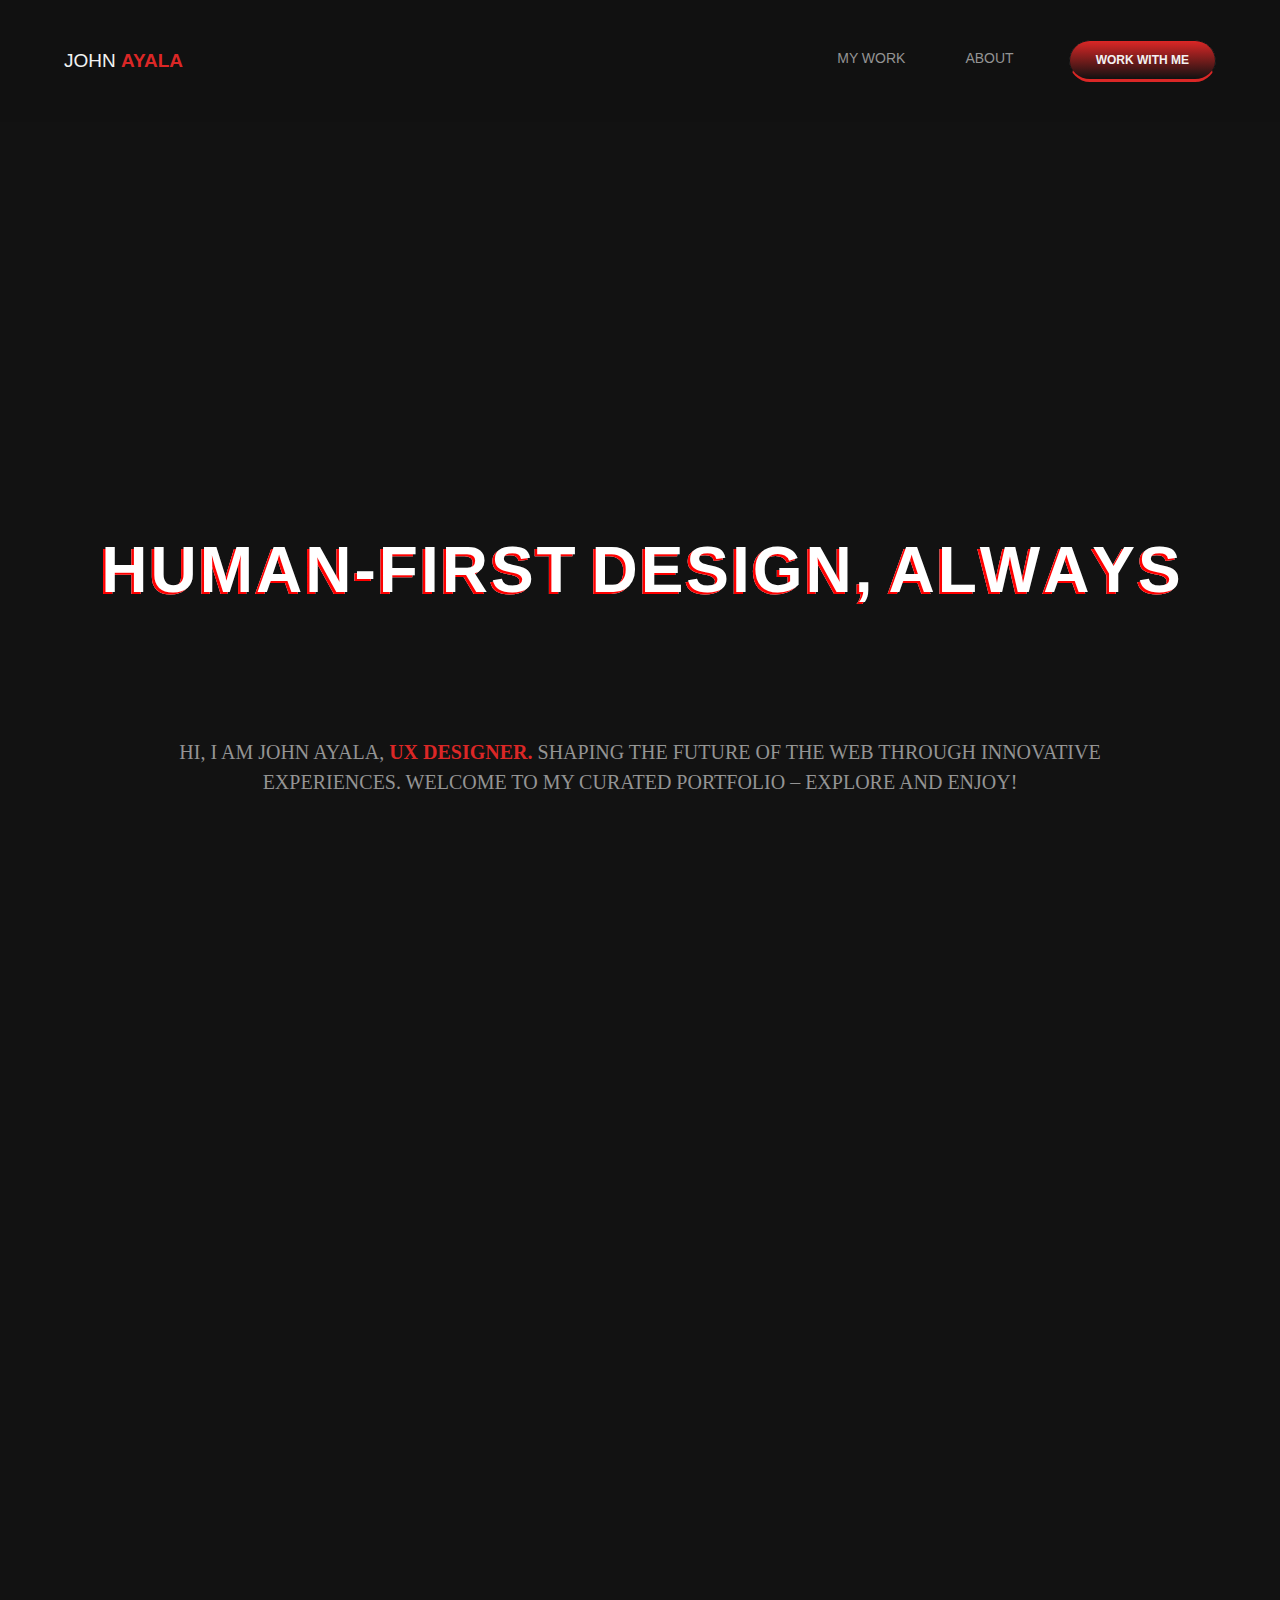
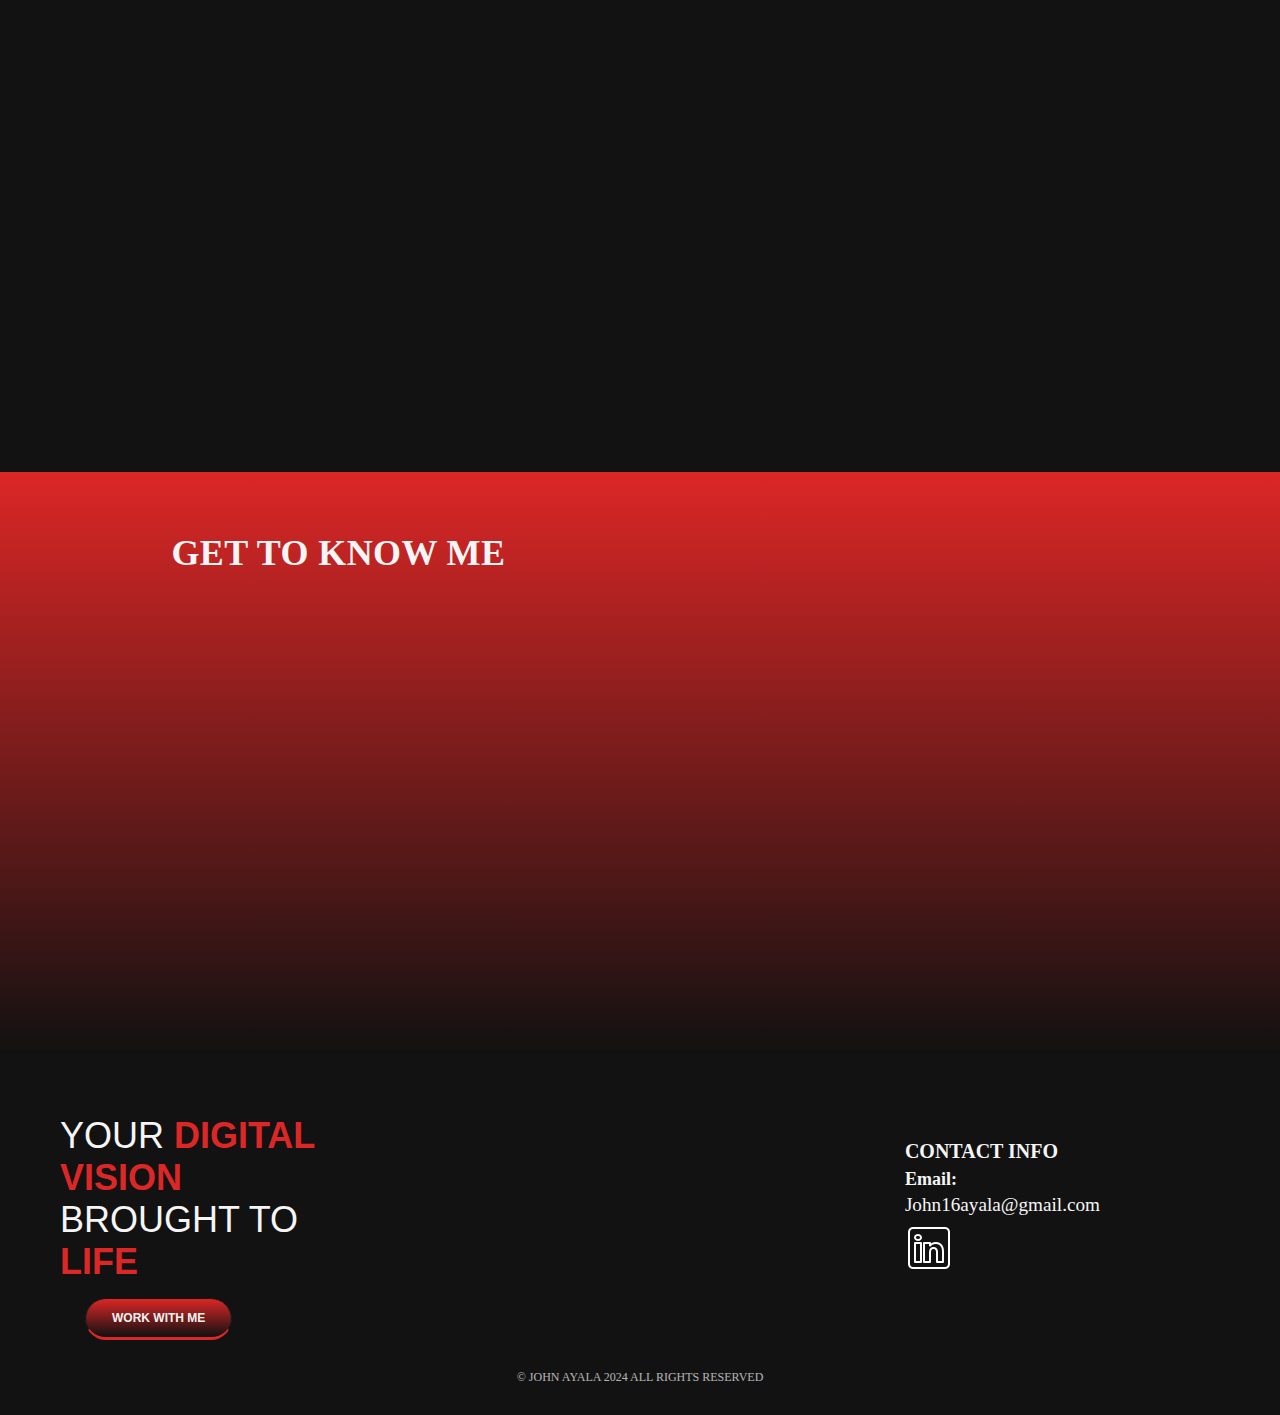
<file: index.html>
<!DOCTYPE html>
<html lang="en">
<head>
    <meta charset="UTF-8">
    <meta name="viewport" content="width=device-width, initial-scale=1.0">
    <link rel="stylesheet" href="styles.css">
    <link href="https://cdn.jsdelivr.net/npm/aos@2.3.4/dist/aos.css" rel="stylesheet">
    <title>John Ayala portfolio</title>
</head>
<body class="home-page">
    <header id="navbar">
        <li class="nav_link"><a href="#home" class="logo">JOHN <span class="red">AYALA</span></a></li>
        <img src="icons8-hamburger-menu-50.png" alt="Menu" class="hamburger-menu" id="hamburger-menu">
        <nav class="navbar">
            <ul class="nav_links" id="nav-links">
                <li><a href="#mywork">MY WORK</a></li>
                <li><a href="#about">ABOUT</a></li>
                <a href="#" class="cta"><button class="red_btn">WORK WITH ME</button></a>
            </ul>
        </nav>
    </header>
    <section class="homepage" id="home">
        <h1 data-title="HUMAN-FIRST DESIGN, ALWAYS" class="home-heading">HUMAN-FIRST DESIGN, ALWAYS</h1>
        <div class="ht">
            <p class="hero-text">HI, I AM JOHN AYALA, <span class="red">UX DESIGNER.</span> Shaping the future of the web through innovative
                experiences. Welcome to my curated portfolio – explore and enjoy!</p>
        </div>
    </section>
    <section class="mywork" id="mywork" data-aos="fade-up">
        <h2 class="s2-heading">MY WORK</h2>
        <div class="image-grid" data-aos="fade-up">
            <div class="tile">
                <a onclick="redirectToDetails('real-eats.html')"><img src="Portfolio Tile.png" alt="reel eats banner" class="tiles"></a>
            </div>
            <div class="tile tile-2">
                <a onclick="redirectToDetails('bookmooch.html')"><img src="Portfolio Tile (1).png" alt="bookmooch banner" class="tiles"></a>
            </div>
        </div>
    </section>
    <section class="about" id="about">
        <img src="Untitled design (11).png" alt="my photo" class="photo" data-aos="fade-up">
        <div class="about-me">
            <h2 class="about-heading">GET TO KNOW ME</h2>
            <p class="about-para" data-aos="fade-up">I am a UX designer from Texas and am passionate about creating intuitive and engaging user experiences. My journey into UX design began with an immersive educational experience that sparked my enthusiasm for blending creativity with functionality.</p>
            <p class="about-para" data-aos="fade-up">I aim to design seamless, enjoyable experiences by understanding users' needs and behaviors. I value simplicity and aesthetics, focusing on making designs visually appealing, functional, and accessible through wireframes, prototypes, and user testing.</p>
            <p class="about-para" data-aos="fade-up">Outside of design, I explore tech trends, experiment with new tools, and enjoy Texas culture. I'm excited to bring my unique perspective and skills to new challenges in UX design.</p>
            <button class="resume downloadBtn" data-aos="fade-up" id="downloadBtn">DOWNLOAD MY RESUME</button>
            <a id="downloadLink" href="Resume (1).png" download="Resume (1).png" style="display: none;"></a>
        </div>
    </section>
    <div id="contactFormPopup" class="popup">
        <div class="popup-content">
            <span class="close-btn">&times;</span>
            <h2>Contact Me</h2>
                <div class="form-text">
                    <h2>Let's Work Together!</h2>
                    <p>If you have any questions or comments, please contact me via email or phone, or send me a message using the contact form.</p>
                    <h5>Emial:</h5>
                    <p>John16ayala@gmail.com</p>
                    <h5>Phone Number:</h5>
                    <p>(915)801-4463</p>
                    <div class="icon-wrapper">
                        <a href="https://www.linkedin.com/in/johnayaladesign/" target="_blank"><img src="icons8-linkedin-50.png" alt="linkedin icon"></a>
                        <a href="mailto:john16ayala@gmail.com" target="_blank">
                            <img src="icons8-email-50.png" alt="Email Icon">
                        </a>                    
                    </div>
                </div>
                <div class="form-elements">
                    <form action="https://formspree.io/f/xkgwvnyr" method="POST">
                        <label for="name">Name:</label>
                        <input type="text" id="name" name="name" required>
                        
                        <label for="number">Phone Number:</label>
                        <input type="number" id="number" name="phone number" required>
                        
                        <label for="email">Email:</label>
                        <input type="email" id="email" name="email" required>
                        
                        <label for="message">Your Message:</label>
                        <textarea id="message" name="message" rows="5" required></textarea>
                        
                        <button type="submit" class="red_btn2">SUBMIT</button>
                    </form>
                </div>
        </div>
    </div>
    <footer>
        <div class="footer-1">
            <p class="footer-text">YOUR <span class="red">DIGITAL VISION</span> BROUGHT TO <span class="red">LIFE</span></p>
            <a href="#" class="cta"><button class="red_btn">WORK WITH ME</button></a>
        </div>
        <div class="footer-2">
            <h4 class="contact-info">CONTACT INFO</h4>
            <h5 class="email">Email:</h5>
            <p class="email-address">John16ayala@gmail.com</p>
            <a href="https://www.linkedin.com/in/johnayaladesign/" target="_blank"><li class="linkedin"></li><img src="icons8-linkedin-50.png" alt="linkdedin logo"></li></a>
        </div>
        <p class="copyright">©  JOHN AYALA 2024 ALL RIGHTS RESERVED</p>
    </footer>   

    <script src="https://cdn.jsdelivr.net/npm/aos@2.3.4/dist/aos.js"></script>
    <script>
        AOS.init({
          duration: 1200, 
        });
    </script>
      
</body>

<script src="script.js"></script>

</html>
</file>
<file: styles.css>
* {
    box-sizing: border-box;
    margin: 0;
    padding: 0;
}

/* index.html styles */

.home-page {
    background-color: #121212;
    z-index: 0;
    color: whitesmoke;
}

.navbar li, a, button {
    font-family: 'Franklin Gothic Medium', 'Arial Narrow', Arial, sans-serif;
    font-weight: 500;
    font-size: 14px;
    color: #949494;
    text-decoration: none;
}

header {
    display: flex;
    justify-content: space-between;
    align-items: center;
    padding: 40px 5%;
    position: sticky;
    background-color: #111111;
    z-index: 15;
}

.logo {
    cursor: pointer;
    font-size: 19px;
    color: #f2f2f2;
    list-style: none;
    flex-grow: 1;
}

.red {
    color: #db2726;
}

.nav_links {
    list-style: none;
    background-color: #111111;
}

.nav_link {
    list-style: none;
    background-color: #111111;
}

.nav_links li {
    display: inline-block;
    padding: 0px 30px;
    background-color: #111111;
    margin-top: 10px;
}

.nav_links li a {
    transition: all 0.3s ease 0s;
}

.nav_links li a:hover {
    color: #db2726;
}

.red_btn {
    padding: 12px 26px;
    font-family: sans-serif;
    font-weight: 600;
    background-image: linear-gradient(#db2726, #111111);
    color: #f2f2f2;
    border-radius: 100px;
    border:1px solid #111111;
    border-bottom: 3px solid #db2726;
    cursor: pointer;
    transition: all 0.3s ease 0s;
    font-size: 12px;
    margin-left: 25px;
}

.red_btn:hover {
    opacity: 0.8;
}

.sticky {
    position: fixed;
    top: 0;
    width: 100%;
}

.sticky + .content {
    padding-top: 60px;
}

.hamburger-menu {
    display: none;
    width: 35px;
    height: 35px;
    cursor: pointer;
}

section {
    width: 100%;
    height: 100vh;
}

.homepage {
    padding: 120px;
}

.home-heading {
    display: inline-block;
    top: 50%;
    left: 50%;
    transform: translate(-50%, -50%);
    margin-bottom: 60px;
    color: transparent;
    font-family: sans-serif;
    font-size: 4rem; 
    position: relative;
    white-space: nowrap; 
    letter-spacing: 3px;
}

.home-heading span {
    position: relative;
    display: inline-block;
    color: #ffffff;
    z-index: 0.5;
    transition: transform 0.5s ease;
}

.home-heading span::before {
    content: attr(data-title);
    color: #ffffff;
    position: absolute;
    top: -2.5px;
    left: 2.5px;
    z-index: 1;
}

.home-heading span::after {
    content: attr(data-title);
    color: red;
    position: absolute;
    top: 0;
    left: 0;
    z-index: 0;
}

.home-heading span:hover::before {
    transform: translateY(-8px);
}

.home-heading span.space {
    width: 0.2em; 
}

.home-heading span.space::before,
.home-heading span.space::after {
    content: " ";
}

.hero-text {
    text-transform: uppercase;
    color: #949494;
    text-align: center;
    position: absolute;
    bottom: 25%;
    margin: auto;
    width: 80%;
    font-size: 20px;
    line-height: 30px;
}

.ht {
    display: flex;
    justify-content: center;
    align-items: center;
}

#home, #mywork {
    position: relative;
    transition: z-index 0.5s ease, opacity 0.5s ease;
}

#mywork {
    z-index: 1; 
    opacity: 0; 
}

#mywork.visible {
    z-index: 2; 
    opacity: 1;  
    transition: z-index 0.5s ease-in-out, opacity 1s ease-in-out;
}

.mywork {
    margin: 120px auto 30px auto;
    z-index: 1;
    padding: 120px auto 0 auto;
}

.s2-heading {
    margin-left: 160px;
    font-size: 28px;
}

.tiles {
    cursor: pointer;
}

.tile:hover {
    opacity: 0.8;
}

.image-grid {
    display: grid;
    grid-template-columns: repeat(auto-fit, minmax(150px, 1fr));
    gap: 20px;
    text-align: center;
    padding: 30px 160px;
}

.image-grid img {
    width: 100%;
    height: 100%;
    object-fit: cover;
    border-radius: 25px;
}

#about {
    background-image: linear-gradient(#db2726, #111111);
    padding: 60px;
    height: auto;
}

.about-me {
    width: 48%;
    text-align: center;
}

.about-heading {
    font-size: 36px;
    margin-bottom: 24px;
    text-align: center;
    letter-spacing: 0.4px;
}

.about-para {
    text-align: center;
    font-size: 18px;
    margin-bottom: 26px;
    line-height: 24px;
    letter-spacing: 0.3px;
    opacity: 0.9;
}

.resume {
    padding: 15px 34px;
    font-family: sans-serif;
    font-weight: 600;
    background-image: linear-gradient(#e0e0e0, #e0e0e0, #111111);
    color: #111111;
    border-radius: 100px;
    border:1px solid #111111;
    border-bottom: 3px solid #e0e0e0;
    /* border-image: linear-gradient(transparent, #ff5055); */
    cursor: pointer;
    transition: all 0.3s ease 0s;
    margin-top: 5px;
}

.resume:hover {
    opacity: 0.8;
}

.photo {
    max-width: 45%;
    float: right;
    margin-top: -45px;
}

footer {
    padding: 60px;
}

.footer-2 {
    float: right;
    margin-top: -200px;
    font-size: larger;
    margin-right: 120px;
}

.contact-info {
    font-size: 20px;
    margin-bottom: 6px;
}

.email-address {
    margin-bottom: 8px;
}

.email {
    font-size: 18px;
    margin-bottom: 4px;
}

footer li {
    list-style-type: none;
}

.footer-text {
    font-size: 36px;
    font-family: sans-serif;
    width: 300px;
    margin-bottom: 15px;
}

.footer-cta {
    margin-left: -30px;
}

.copyright {
    font-size: 12px;
    text-align: center;
    margin-bottom: -30px;
    opacity: 0.7;
    margin-top: 30px;
}

.red_btn2 {
    padding: 12px 26px;
    font-family: sans-serif;
    font-weight: 600;
    background-image: linear-gradient(#db2726, #111111);
    color: #f2f2f2;
    border-radius: 100px;
    border: 1px solid #111111;
    border-bottom: 3px solid #db2726;
    cursor: pointer;
    transition: all 0.3s ease;
    font-size: 14px;
    margin-top: 15px;
}

.red_btn2:hover {
    opacity: 0.8;
}

.popup {
    position: fixed;
    top: 50%;
    left: 50%;
    transform: translate(-50%, -50%);
    display: none;
    z-index: 999;
    background: rgba(255, 255, 255, 0.1);
    backdrop-filter: blur(10px);
    width: 80%;
    max-width: 900px;
    padding: 40px;
    border-radius: 12px;
    box-shadow: 0 8px 32px rgba(0, 0, 0, 0.37);
    color: whitesmoke;
    background-image: linear-gradient(#db2726, #111111);
}

.popup-content {
    display: flex;
    justify-content: space-between;
}

.close-btn {
    position: absolute;
    top: 20px;
    right: 20px;
    font-size: 24px;
    cursor: pointer;
    color: whitesmoke;
}

.form-text {
    flex: 1;
    padding-right: 40px;
    padding-left: -50px;
    border-right: 1px solid #f2f2f2;
    display: flex;
    flex-direction: column;
    justify-content: center;
}

.form-text h2 {
    font-size: 28px;
    margin-bottom: 10px;
}

.form-text p {
    margin: 10px 0;
    font-size: 16px;
    line-height: 1.5;
    opacity: 0.8;
}

.form-text img {
    width: 32px;
    height: 32px;
    margin-top: 10px;
    cursor: pointer;
}

.icon-wrapper {
    display: flex;
    align-items: center;
    gap: 10px; 
}

.icon-wrapper img {
    width: 32px; 
    height: 32px;
}

.form-elements {
    flex: 1;
    padding-left: 40px;
}

.form-elements form {
    display: flex;
    flex-direction: column;
}

.form-elements label {
    margin: 10px 0 5px;
    font-size: 16px;
}

.form-elements input, 
.form-elements textarea {
    padding: 10px;
    border: none;
    border-radius: 6px;
    margin-bottom: 15px;
    background: rgba(255, 255, 255, 0.15);
    color: whitesmoke;
    font-size: 16px;
}

.form-elements input:focus, 
.form-elements textarea:focus {
    outline: none;
    background: rgba(255, 255, 255, 0.25);
}

.popup.show {
    display: block;
}

/* reeleats styles */

.reeleats-body {
    overflow-x: hidden;
    font-family: 'Poppins';
    background-color: #f3f3f3;
}

.herosection {
    background-color: rgba(222, 39, 39, 1);
    padding: 400px 120px;
    height: 100vh;
    width: 100vw;
    color: #ffffff;
    display: flex;
    justify-content: space-between;
    align-items: center;
}

.heroparagraph {
    width: 45%;
}

.herosection p {
    margin-top: 20px;
    font-size: 19px;
    line-height: 34px;
    font-weight: 400;
}

.union {
    float: right;
    width: 50%;
}

.realeats-section {
    padding: 60px 120px 60px 120px;
    height: auto;
}

.realeats-section p {
    font-family: 'Poppins';
    font-size: 22px;
    line-height: 34px;
    margin-bottom: 20px;
    color: rgba(0, 0, 0, 0.69);
}

.realeats-section li {
    font-size: 20px;
    line-height: 34px;
}

.realeats-heading {
    color:rgba(240, 0, 0, 1);
    text-decoration: underline pink 3px;
    text-underline-offset: 8.5px;
    margin: 60px 0 30px 0;
    font-family: 'Oswald';
    font-size: 34.36px;
    line-height: 39px;
}

span {
    font-weight: bold;
}

.container-box {
    display: flex;
    justify-content: space-between;
    align-items: center;
    padding: 20px 20px 20px 0;
    text-align: center;
}

.pink-box {
    background-color: rgba(255, 227, 227, 1);;
    padding: 15px 40px;
    text-align: center;
    border-radius: 30px;
    width: 32%;
    height: 200px;
}

.dark-pink-box {
    background-color: rgba(255, 182, 182, 0.5);
    padding: 15px 40px;
    width: 350px;
    border-radius: 30px;
    font-size: 22px;
    line-height: 34px;
}

.target-audience {
    float: right;
    margin-top: -250px;
    width: 500px;
}

.approach {
    width: 500px;
    margin-top: 200px;
}

.approach-text {
    width: 43%;
    float: right;
    margin-top: -250px;
}

.dark-pink-box li {
    list-style: none;
}

.skills img {
    height: 100vh;
    width: 100vw;
    margin: 60px 0;
}

.timeline {
    margin-left: -25px;
    margin-top: 20px;
    margin-bottom: 60px;
    width: 105%;
}

.user-research li {
    font-size: 22px;
    line-height: 34px;
    margin-left: 20px;
    color: rgba(0, 0, 0, 0.69);
}

.user-research h4 {
    font-size: 22px;
    line-height: 34px;
    margin-bottom: 22px;
    font-family: system-ui, -apple-system, BlinkMacSystemFont, 'Segoe UI', Roboto, Oxygen, Ubuntu, Cantarell, 'Open Sans', 'Helvetica Neue', sans-serif;
}

.findings li {
    margin-left: 0px;
    font-size: 16px;
}

.pb2 {
    padding: 20px 12px;
    width: 32%;
    height: 154px;
}

.pb3 {
    padding: 15px 12px;
    height: 190px;
}

.cb2 {
    justify-content: center;
    margin-top: -10px;
}

.features {
    margin-top: 60px;
    font-family: Poppins;
    font-size: 22px;
    line-height: 34px;
    color: rgba(0, 0, 0, 0.69);
    margin-bottom: 30px;
}

.features li {
    margin-left: 30px;
}

.persona {
    float: right;
    margin-top: 50px;
}

.journey-map {
    width: 100%;
    margin-top: 50px;
}

.stories {
    margin-top: 550px;
}

.dark-pink-box-2 {
    background-color: rgba(255, 182, 182, 0.76);
    width: 522px;
    height: 600px;
    padding: 40px;
    font-size: 20px;
    margin: 30px;
}

.dark-pink-box-2 li {
    font-size: 20px;
    margin-left: 20px;
}

.dark-pink-box-2 p {
    margin: 5px;
}

.dpb2 li {
    margin-left: 40px;
    font-size: 20px;
    letter-spacing: 0.34px;
}

.dark-pink-box-2 h3 {
    margin-bottom: 15px;
    font-weight: bolder;
}

.flex-box {
    display: flex;
    justify-content: space-between;
    align-items: center;
}

.flex-container {
    display: flex;
    justify-content: space-between;
    align-items: center;
    margin: 60px 0;
}

.wireframe {
    margin: 0 30px 10px 0;
    width: 50%;
    height: 386.73px;
}

.wireframes {
    width: 100%;
}

.revised {
    text-align: center;
}


.dw2 {
    float: right;
}

.realeats-h4 {
    font-size: 23px;
    margin: 100px 0 50px 0;
    text-align: start;
}

.digital-wireframes {
    margin-left: 20px;
    margin-bottom: 30px;
}

h3 {
    font-size: 22.9px;
}

.dwh {
    margin: 100px 0 50px 0;
}

.dig-wf {
    text-align: center;
}

.dwf {
    margin-top: 120px;
    margin-bottom: -70px;
}

.pink-section {
    background-color: rgba(255, 184, 184, 0.08);
    padding: 60px;
    width: 100vw;
    height: auto;
}

.center-aligned {
    text-align: center;
}

.desktop-wf {
    width: 100%;
}

.study {
    max-width: 58%;
    margin: 100px 0;
}

.study li {
    margin-left: 40px;
}

.study ul {
    margin-bottom: 30px;
}

.study h3 {
    font-size: 30px;
    margin-bottom: 15px;
}

.study span {
    font-size: 22px;
    line-height: 34px;
    color: rgba(255, 0, 0, 1);
}

.mobile-mockup {
    float: right;
    margin-top: 100px;
}

.pink-box-2 {
    background-color: rgba(255, 182, 182, 0.68);
    height: 670px;
    width: 1008px;
    padding: 100px 60px;
    display: flex;
    justify-content: space-between;
    align-items: center;
}

.arrow {
    margin-left: 60px;
}

.arrow-text {
    font-size: 13px;
    line-height: 18px;
    width: 340px;
    font-weight: bolder;
    letter-spacing: 0.17px;
}

.before p {
    text-align: center;
    color: rgba(240, 0, 0, 1);
    margin-top: 30px;
    line-height: 33.8px;
    font-size: 26px;
}

.after p {
    text-align: center;
    color: rgba(109, 173, 4, 1);
    margin-top: 30px;
    line-height: 33.84px;
    font-size: 26px;
}

.mobile {
    margin: 160px 0 160px 60px;
}

.bold {
    font-size: 30px;
    font-weight: bold;
    line-height: 39px;
    color: rgba(0, 0, 0, 0.69);
}

.study-2 {
    float: right;
    margin-top: 200px;
}

.red-section {
    background: rgba(231, 85, 85, 1);
    height: auto;
    width: 100vw;
    padding: 60px;
    text-align: center;
}

.red-section img {
    z-index: 0;
    margin: 30px 10px;
}

.slide {
    float: right;
}

.light-red {
    background-color: rgba(231, 85, 85, 0.69);
    height: auto;
    padding: 60px;
    width: 100vw;
}

.grid {
    display: grid;
    grid-template-columns: repeat(auto-fit, minmax(300px, 1fr)); 
    gap: 10px;
}

.grid img {
    width: 100%;
    height: auto; 
    object-fit: cover; 
}

.row2 {
    margin-top: -255px;
}

.row3 {
    margin-top: -270px;
}

.row4 {
    margin-top: -180px;
}

.row5 {
    margin-top: -300px;
}

.row6 {
    margin-top: -120px;
}

.left {
    float: left;
}

.right {
    float: right;
}

.takeaways {
    width: 100%;
}

.rs2 a {
    text-decoration: underline rgba(0, 0, 0, 0.69) 1px;
}

.rs2 h4 {
    margin: 20px 0;
    font-size: 25px;
    color: rgba(0, 0, 0, 0.69);
}

.links {
    margin: 100px 0;
}

.thank-you {
    width: 70%;
    margin: 60px 120px;
}


/* bookmooch styles */

.banner-img {
    height: 100vh;
    width: 100%;
}

.bookmooch-body {
    overflow-x: hidden;
}

.bookmooch-section {
    padding: 120px;
    height: auto;
    font-size: 20px;
    line-height: 30px;
    color: rgba(0, 0, 0, 0.73);
    font-family: 'Poppins';
}

.Bookmooch-number {
    font-size: 209px;
    color: rgba(236, 122, 17, 0.22);
    font-family: 'Inter';
}

.Bookmooch-h1 {
    font-size: 52px;
    color: rgba(236, 122, 17, 1);
    margin: -20px 0 150px 60px;
    font-family: 'Kanit';
}

.Bookmooch-heading {
    color: rgba(0, 0, 0, 1);
    text-decoration: underline #C7C7C7 3px;
    text-underline-offset: 8.5px;
    margin: 60px 0 30px 0;
    font-family: 'Oswald';
    font-size: 30px;
    line-height: 34px;
}

.details {
    display: flex;
    justify-content: space-between;
}

.tools-used {
    width: 50%;
}

.figma {
    font-size: 13.37px;
    color: #EC7A11;
    margin-left: 8px;
    font-weight: 500;
}

.orange {
    background-image: linear-gradient(180deg, #EC7A11 -35.1%, #E0730E 156.94%);
    height: 420px;
    padding: 60px 120px;
    font-family: 'Poppins';
    color: #f2f2f2;
    text-align: center;
    font-size: 28px;
}

.orange h2 {
    margin-bottom: 40px;
}

.bn2 {
    float: right;
}

.bh2 {
    float: right;
    margin: 0 -220px 0 0;
}

.bmh {
    margin-top: 160px;
    margin-bottom: 50px;
}

.green-text {
    color: #4C956C;
    font-size: 24px;
    font-weight: 700;
    line-height: 38px;
}

.bookmooch-p {
    margin-bottom: 50px;
    font-size: 20px;
}

.qr {
    text-align: center;
}

.analysis {
    text-align: center;
    margin: 50px 18px;
}

.analysis p {
    font-size: 14px;
    line-height: 21px;
    margin-top: 20px;
}

.map {
    margin: 50px 0 30px 0;
    width: 100%;
}

.competitive-analysis {
    display: flex;
    justify-content: center;
    align-items: center;
}

.lighter-orange {
    background-color: #FFCFA3;
    padding: 120px;
    height: auto;
    font-family: 'Poppins';
    font-size: 20px;
    line-height: 30px;
}

.lighter-orange p {
    margin-bottom: 30px;
}

.seller-persona {
    margin-left: 80px;
}

.buyer-persona {
    margin-left: -35px;
}

.gt2 {
    margin-top: 30px;
}

.gt3 {
    margin: 30px 0 50px 0;
}

.bmh2 {
    margin-bottom: 60px;
    text-decoration: underline rgba(0, 0, 0, 0.25) 3px;
}

.bmh3 {
    text-decoration: underline rgba(0, 0, 0, 0.25) 3px;
}

.bh1 {
    margin-top: -30px;
    margin-left: 100px;
}

.flow {
    width: 100%;
}

.user-journey-map {
    margin: 40px 0 140px 0;
}

.orange-text {
    color: rgba(236, 122, 17, 1);
    text-decoration: underline #EC7A114F 3px;
    margin-top: 160px;
}

.pwf {
    width: 48%;
    margin-top: 50px;
}

.pwf2 {
    float: right;
    margin-top: 250px;
}

.light-orange {
    background-color: #FFC58F;
    padding: 60px 0px;
    height: auto;
    margin-top: 160px;
}

.light-orange p {
    font-size: 20px;
    line-height: 30px;
    font-family: 'Poppins';
    margin-bottom: 30px;
}

.light-orange h2 {
    text-decoration: underline #00000040 3px;
}

.digital-wf {
    width: 100vw;
}

.digital-wf img {
    width: 250px;
    height: 578px;
    margin: 1px;
}

.los {
    margin: 0 120px;
}

.palette {
    color: #2F3E46D9;
    font-size: 26px;
    font-weight: bolder;
    font-family: 'Poppins';
    margin: 60px 0 60px 0;
}

.color-palette {
    display: flex;
    justify-content: space-around;
    align-items: center;
    margin-bottom: 80px;
}

.color {
    text-align: center;
}

.fonts {
    display: flex;
    justify-content: space-around;
    align-items: center;
}

.fonts p {
    font-weight: 600;
    margin-top: 10px;
    color: rgba(0, 0, 0, 0.73);
}

.lightorange-text {
    color: #ec7b11ce;
    font-weight: 400;
}

.orangetext {
    color: #ec7b11;
    font-weight: 700;
}

.lighterorange img {
    margin: 15px;
}

.hfd {
    text-align: center;
}

.parameters {
    margin: 60px 0 30px 0;
}

.usability-test img {
    width: 262px;
    margin: 0 -14px;
    margin-bottom: 30px;
}

.usability-test {
    text-align: center;
}

.feedback {
    text-align: center;
    margin-top: 50px;
    margin-bottom: 50px;
}

.orange-box {
    background-color: rgba(252, 205, 163, 1);
    padding: 20px 30px;
    border-radius: 22px;
    width: 62%;
    text-align: center;
    margin: 20px 0;
}

.lightorange-box {
    background-color: rgba(255, 206, 133, 0.4);
    padding: 20px 30px;
    border-radius: 22px;
    width: 60%;
    text-align: center;
    margin: 20px 0;
    float: right;
}

.feedback h2 {
    margin-bottom: 20px;
}

.research-findings {
    text-align: center;
}

.rf {
    display: flex;
    justify-content: space-between;
    align-items: center;
    margin-top: 320px;
}

.findings-h2 {
    margin-top: 320px;
    text-align: center;
    margin-bottom: -260px;
}

.bh3 {
    margin-bottom: -60px;
    margin-top: 160px;
}

.banner-img-2 {
    width: 100vw;
}

.prototype-link {
    color: rgba(0, 0, 0, 0.73);
    font-size: 20px;
    line-height: 32px;
    font-family: 'Poppins';
    font-weight: 500;

}

.orange-footer {
    background-color: rgba(236, 122, 17, 1);
    padding: 0;
    text-align: center;
}

.footer-vector {
    width: 100%;
}

.thankyou {
    margin-top: 100px;
    margin-bottom: -130px;
}

/* Media Queries for Responsiveness */

@media screen and (max-width: 1024px) {
    .home-heading {
        font-size: 3rem; 
    }
}


@media screen and (max-width: 768px) {
    body {
        overflow-x: hidden;
    }

    header {
        justify-content: space-between;
        padding: 20px 5%;
    }

    .logo {
        order: 1;
    }

    .hamburger-menu {
        order: 2; 
    }

    .home-heading {
        font-size: 2rem; 
        white-space: normal; 
        line-height: 1.2; 
        text-align: center; 
        width: 430px;
    }

    .homepage {
        padding: 20px;
    }

    .hero-text {
        color: #949494;
        text-align: center;
        margin: 230px 30px 0 30px;
        font-size: 12px;
        line-height: 16px;
    }

    .mywork {
        height: auto;
        padding-bottom: 50px;
        margin: 0 20px;
    }

    .image-grid {
        padding: 20px 30px;
    }

    .popup-content {
        flex-direction: column;
    }
    
    .form-text {
        padding-right: 0;
        border-right: none;
        margin-bottom: 20px;
    }
    
    .form-elements {
        padding-left: 0;
    }
    
    .s2-heading {
        margin-left: 20px;
        margin-top: 30px;
        font-size: 20px;
    }
    
    .tiles {
        width: 90%;
    }
    
    .tile {
        display: block;
        width: 100%;
        padding-left: 0px;
        margin: auto;
    }
    
    .tile-2 {
        margin-left: 0px;
        margin-top: 10px;
    }
    
    .row {
        display: flex;
        flex-direction: column;
        text-align: start;
        margin-left: 20px;
    }

    .hero-section

    #about {
        padding: 25px;
        margin-top: 120px;
        height: auto;
    }
    
    .about-me {
        width: 100%;
    }
    
    .about-heading {
        font-size: 26px;
        margin-bottom: 15px;
        letter-spacing: 0.3px;
    }
    
    .about-para {
        font-size: 16px;
        margin-bottom: 20px;
        line-height: 22px;
    }
    
    
    .photo {
        max-width: 100%;
        float: top;
        margin-top: -60px;
    }

    footer {
        padding: 25px;
        height: auto;
        text-align: center;
    }
    
    .footer-2 {
        float: none;
        margin-top: 0px;
        margin-right: 0px;
    }
    
    .contact-info {
        font-size: 19px;
        margin-bottom: 8px;
    }
    
    .email-address {
        margin-bottom: 10px;
        font-size: 15px;
    }
    
    .email {
        font-size: 18px;
        margin-bottom: 6px;
    }
    
    .footer-text {
        font-size: 35px;
        font-family: sans-serif;
        width: 300px;
        margin-bottom: 20px;
        margin: auto;
    }
    
    .footer-cta {
        margin-left: 0px;
    }
    
    .copyright {
        font-size: 11px;
        margin-bottom: 0px;
        margin-top: 35px;
    }
    
}

@media (max-width: 768px) {
    .home-heading {
        font-size: 2rem; 
        white-space: normal; 
        line-height: 1.2; 
        text-align: center; 
    }

    .nav_links {
        display: none;
        flex-direction: column;
        position: absolute;
        top: 60px;
        right: 0;
        width: 100%;
        text-align: center;
    }

    .hamburger-menu {
        display: block;
    }

    .red_btn {
        margin: 15px 0 25px 0;
    }

    .nav_links.open {
        display: flex;
    }

    .nav_links li {
        display: block;
        padding: 10px 0;
    }

    .navbar {
        position: absolute;
        width: 100%;
        top: 60px;
        left: 0;
        background-color: #111111;
    }

    .image-grid {
        grid-template-columns: 1fr;
        padding: 20px 20px;
    }
}

/* For larger screens */
@media (min-width: 769px) {
    .nav_links {
        display: flex;
        flex-direction: row;
        position: static;
        width: auto;
        background-color: transparent;
    }

    .nav_links li {
        display: inline-block;
        padding: 0 30px;
    }

    .hamburger-menu {
        display: none;
    }

    
}

@media screen and (max-width: 480px) {
    .popup {
        width: 90%;
    }
    
    .form-text h2 {
        font-size: 24px;
    }
    
    .form-elements label {
        font-size: 14px;
    }
    
    .form-elements input, 
    .form-elements textarea {
        font-size: 14px;
    }

    .image-grid {
        grid-template-columns: 1fr;
        padding: 20px 20px;
    }
}

@media only screen and (min-width: 1440px) {

    .image-grid {
        padding: 30px 220px;
    }

    .s2-heading {
        margin-left: 220px;
    }

    .hero-text {
        width: 70%;
    }

    header {
        padding: 50px 5%;
    }
}

/* reeleats media queries */

@media only screen and (min-width: 481px) and (max-width: 768px) {
    .herosection {
        flex-direction: column;
        padding: 100px 20px;
        height: auto; 
    }

    .heroparagraph, .union {
        width: 100%; 
        text-align: center; 
    }

    .heroparagraph img {
        max-width: 80%; 
    }

    .herosection p {
        font-size: 16px; 
        line-height: 28px;
        margin-top: 15px;
    }

    .union {
        margin-top: 30px; 
    }

    .union img {
        max-width: 80%; 
    }

    .realeats-section {
        padding: 40px 30px;
        margin: 20px;
    }
    
    .realeats-section p {
        font-size: 20px;
        line-height: 26px;
        margin-bottom: 20px;
    }
    
    .realeats-section li {
        font-size: 18px;
        line-height: 26px;
    }
    
    .realeats-heading {
        margin: 30px 0 15px 0;
        font-size: 26px;
        line-height: 35px;
    }

    .container-box {
        flex-direction: column;
    }

    .pink-box {
        padding: 15px 40px;
        margin: 10px 0;
        border-radius: 25px;
        width: 100%;
        height: auto;
    }
    
    .target-audience {
        float: none;
        margin-top: 30px;
        width: 100%;
    }

    .approach {
        width: 100%;
        margin-top: 30px;
    }
    
    .approach-text {
        width: 100%;
        float: none;
        margin-top: 0px;
    }

    .userpersona {
        width: 100%;
    }

    .persona {
        margin-top: 20px;
        margin-bottom: 30px;
    }

    .stories {
        margin-top: 30px;
    }

    .dark-pink-box-2 {
        width: 100%;
        height: auto;
        padding: 30px;
        font-size: 18px;
        margin: 20px;
    }
    
    .dark-pink-box-2 li {
        font-size: 17px;
        margin-left: 15px;
    }
    
    .dark-pink-box-2 p {
        margin: 5px;
    }
    
    .dpb2 li {
        margin-left: 20px;
        font-size: 17px;
        letter-spacing: 0.34px;
    }
    
    .dark-pink-box-2 h3 {
        margin-bottom: 10px;
        font-weight: bolder;
    }
    
    .flex-box {
        flex-direction: column;
    }

    .affinity {
        width: 100%;
    }

    .flex-container {
        flex-direction: column;
    }

    .wireframe {
        width: 100%;
        margin: auto;
    }

    .realeats-h4 {
        font-size: 20px;
        margin-bottom: 30px;
    }

    .revised img {
        width: 100%;
    }

    .center-aligned img {
        width: 100%;
    }

    .study {
        max-width: 100%;
        margin: 60px 0;
    }
    
    .study li {
        margin-left: 20px;
    }
    
    .study ul {
        margin-bottom: 20px;
    }
    
    .study h3 {
        font-size: 25px;
        margin-bottom: 15px;
    }
    
    .study span {
        font-size: 20px;
        line-height: 26px;
    }
    
    .mobile-mockup {
        float: none;
        margin-top: 30px;
    }

    .mock-up {
        text-align: center;
    }

    .pink-box-2 {
        height: auto;
        width: 100%;
        padding: 40px 30px;
        flex-direction: column;
    }
    
    .arrow {
        margin-left: 0;
    }

    .arrowtext {
        text-align: center;
    }
    
    .arrow-text {
        font-size: 12px;
        line-height: 16px;
        width: 100%;
    }
    
    .mobile {
        margin: 60px 0 10px 0;
    }

    .red-section {
        width: 100vw;
        padding: 30px;
    }
    
    .red-section img {
        margin: 20px 20px;
        width: 80%;
    }

    .light-red {
        padding: 60px 30px;
    }
    
    .row2 {
        margin-top: 0;
    }
    
    .row3 {
        margin-top: 0;
    }
    
    .row4 {
        margin-top: 0;
    }
    
    .row5 {
        margin-top: 0;
    }
    
    .row6 {
        margin-top: 0;
    }

    .ty {
        text-align: center;
    }
    
}

@media only screen and (max-width: 480px) {
    .herosection {
        flex-direction: column;
        padding: 100px 20px;
        height: auto;
    }

    .heroparagraph, .union {
        width: 100%; 
        text-align: center; 
    }

    .heroparagraph img {
        max-width: 80%; 
    }

    .herosection p {
        font-size: 16px; 
        line-height: 28px;
        margin-top: 15px;
    }

    .union {
        margin-top: 30px; 
    }

    .union img {
        max-width: 80%; 
    }

    .realeats-section {
        padding: 40px 30px;
    }
    
    .realeats-section p {
        font-size: 20px;
        line-height: 26px;
        margin-bottom: 20px;
    }
    
    .realeats-section li {
        font-size: 18px;
        line-height: 26px;
    }
    
    .realeats-heading {
        margin: 30px 0 15px 0;
        font-size: 25px;
        line-height: 32px;
    }

    .pink-box {
        padding: 15px 40px;
        border-radius: 25px;
        width: 100%;
        height: auto;
    }
    
    .target-audience {
        float: none;
        margin-top: 30px;
        width: 100%;
    }

    .userpersona {
        width: 100%;
    }

    .persona {
        margin-top: 20px;
        margin-bottom: 30px;
    }

    .stories {
        margin-top: 30px;
    }

    .approach {
        width: 100%;
        margin-top: 30px;
    }
    
    .approach-text {
        width: 100%;
        float: none;
        margin-top: 0px;
    }

    .userpersona {
        width: 100%;
    }

    .persona {
        margin-top: 20px;
        margin-bottom: 30px;
    }

    .stories {
        margin-top: 30px;
    }

    .dark-pink-box-2 {
        width: 100%;
        height: auto;
        padding: 30px;
        font-size: 18px;
        margin: 20px;
    }
    
    .dark-pink-box-2 li {
        font-size: 17px;
        margin-left: 15px;
    }
    
    .dark-pink-box-2 p {
        margin: 5px;
    }
    
    .dpb2 li {
        margin-left: 20px;
        font-size: 17px;
        letter-spacing: 0.34px;
    }
    
    .dark-pink-box-2 h3 {
        margin-bottom: 10px;
        font-weight: bolder;
    }
    
    .flex-box {
        flex-direction: column;
    }

    .affinity {
        width: 100%;
    }

    .flex-container {
        flex-direction: column;
    }

    .wireframe {
        width: 100%;
        margin: auto;
    }

    .realeats-h4 {
        font-size: 20px;
        margin-bottom: 30px;
    }

    .revised img {
        width: 100%;
    }

    .center-aligned img {
        width: 100%;
    }

    .study {
        max-width: 100%;
        margin: 60px 0;
    }
    
    .study li {
        margin-left: 20px;
    }
    
    .study ul {
        margin-bottom: 20px;
    }
    
    .study h3 {
        font-size: 25px;
        margin-bottom: 15px;
    }
    
    .study span {
        font-size: 20px;
        line-height: 26px;
    }
    
    .mobile-mockup {
        float: none;
        margin-top: 30px;
    }

    .mock-up {
        text-align: center;
    }

    .pink-box-2 {
        height: auto;
        width: 100%;
        padding: 40px 30px;
        flex-direction: column;
    }
    
    .arrow {
        margin-left: 0;
    }

    .arrowtext {
        text-align: center;
    }
    
    .arrow-text {
        font-size: 12px;
        line-height: 16px;
        width: 100%;
    }
    
    .mobile {
        margin: 60px 0 10px 0;
    }

    .red-section {
        width: 100vw;
        padding: 30px;
    }
    
    .red-section img {
        margin: 20px 20px;
        width: 80%;
    }

    .light-red {
        padding: 60px 30px;
    }
    
    .row2 {
        margin-top: 0;
    }
    
    .row3 {
        margin-top: 0;
    }
    
    .row4 {
        margin-top: 0;
    }
    
    .row5 {
        margin-top: 0;
    }
    
    .row6 {
        margin-top: 0;
    }

    .ty {
        text-align: center;
    }

    
}



/* Bookmooch media queries */

@media only screen and (min-width: 481px) and (max-width: 768px) {

    .bookmooch-section {
        padding: 30px;
        font-size: 18px;
        line-height: 26px;
        margin-left: 20px;
    }
    
    .Bookmooch-number {
        font-size: 150px;
        margin-top: 60px;
    }
    
    .Bookmooch-h1 {
        font-size: 42px;
        list-style: 50px;
        margin: -20px 0 100px 60px;
    }
    
    .Bookmooch-heading {
        font-size: 28px;
        line-height: 32px;
    }
    
    .orange {
        height: auto;
        padding: 60px 30px;
        text-align: center;
        font-size: 18px;
    }
    
    .orange h2 {
        margin-bottom: 30px;
    }

    .orange img {
        width: 100%;
    }
    
    .bh2 {
        float: right;
        margin: 30px -60px 0 0;
        width: 50%;
        line-height: 45px;
    }
    
    .bmh {
        margin-top: 200px;
        margin-bottom: 40px;
    }
    
    .competitive-analysis {
        flex-direction: column;
    }
    
    .lighter-orange {
        padding: 30px;
        font-size: 18px;
        line-height: 26px;
    }
    
    .lighter-orange p {
        margin-bottom: 30px;
    }
    
    .seller-persona {
        margin-left: 0;
    }

    .sellerpersona {
        width: 100%;
    }
    
    .buyer-persona {
        margin-left: 0;
    }

    .buyer {
        width: 100%;
    }
    
    .user-journey-map {
        margin: 40px 0 30px 0;
        width: 100%;
    }
    
    .orange-text {
        margin-top: 160px;
    }
    
    .pwf {
        width: 100%;
        margin-top: 20px;
    }
    
    .pwf2 {
        float: left;
        margin-top: 0;
    }
    
    .light-orange {
        padding: 60px 30px;
        margin-top: 160px;
        height: auto;
    }
    
    .light-orange p {
        font-size: 18px;
        line-height: 26px;
        margin-bottom: 30px;
    }
    
    .digital-wf {
        width: 100vw;
    }
    
    .digital-wf img {
        width: 80%;
        height: 578px;
        margin: 20pz;
    }
    
    .palette {
        margin: 60px 0 60px 0;
    }
    
    .color-palette {
        flex-direction: column;
        margin-bottom: 80px;
    }
    
    .color {
        margin-bottom: 20px;
    }
    
    .fonts {
        flex-direction: column;
        text-align: center;
    }
    
    .fonts p {
        font-weight: 600;
        margin-top: 10px;
    }
    
    .usability-test img {
        width: 262px;
        margin: 0 -14px;
        margin-bottom: 30px;
    }
    
    .usability-test {
        text-align: center;
    }
    
    .feedback {
        text-align: center;
        margin-top: 50px;
        margin-bottom: 50px;
    }
    
    .orange-box {
        width: 100%;
    }
    
    .lightorange-box {
        width: 100%;
    }
    
    .rf {
        flex-direction: column;
        margin-top: 320px;
    }
    
    .findings-h2 {
        margin-top: 360px;
        margin-bottom: -260px;
    }
    
    .thankyou {
        margin-top: 60px;
        margin-bottom: -80px;
    }

}

@media only screen and (max-width: 480px) {

    .bookmooch-section {
        padding: 30px;
        font-size: 18px;
        line-height: 26px;
        margin-left: 20px;
    }
    
    .Bookmooch-number {
        font-size: 150px;
        margin-top: 60px;
    }
    
    .Bookmooch-h1 {
        font-size: 42px;
        list-style: 50px;
        margin: -20px 0 100px 60px;
    }
    
    .Bookmooch-heading {
        font-size: 28px;
        line-height: 32px;
    }
    
    .orange {
        height: auto;
        padding: 60px 30px;
        text-align: center;
        font-size: 18px;
    }
    
    .orange h2 {
        margin-bottom: 30px;
    }

    .orange img {
        width: 100%;
    }
    
    .bh2 {
        float: right;
        margin: 30px -60px 0 0;
        width: 50%;
        line-height: 45px;
    }
    
    .bmh {
        margin-top: 200px;
        margin-bottom: 40px;
    }
    
    .competitive-analysis {
        flex-direction: column;
    }
    
    .lighter-orange {
        padding: 30px;
        font-size: 18px;
        line-height: 26px;
    }
    
    .lighter-orange p {
        margin-bottom: 30px;
    }
    
    .seller-persona {
        margin-left: 0;
    }

    .sellerpersona {
        width: 100%;
    }
    
    .buyer-persona {
        margin-left: 0;
    }

    .buyer {
        width: 100%;
    }
    
    .user-journey-map {
        margin: 40px 0 30px 0;
        width: 100%;
    }
    
    .orange-text {
        margin-top: 160px;
    }
    
    .pwf {
        width: 100%;
        margin-top: 20px;
    }
    
    .pwf2 {
        float: left;
        margin-top: 0;
    }
    
    .light-orange {
        padding: 60px 30px;
        margin-top: 160px;
        height: auto;
    }
    
    .light-orange p {
        font-size: 18px;
        line-height: 26px;
        margin-bottom: 30px;
    }
    
    .digital-wf {
        width: 100vw;
    }
    
    .digital-wf img {
        width: 80%;
        height: 578px;
        margin: 20pz;
    }
    
    .palette {
        margin: 60px 0 60px 0;
    }
    
    .color-palette {
        flex-direction: column;
        margin-bottom: 80px;
    }
    
    .color {
        margin-bottom: 20px;
    }
    
    .fonts {
        flex-direction: column;
        text-align: center;
    }
    
    .fonts p {
        font-weight: 600;
        margin-top: 10px;
    }
    
    .usability-test img {
        width: 262px;
        margin: 0 -14px;
        margin-bottom: 30px;
    }
    
    .usability-test {
        text-align: center;
    }
    
    .feedback {
        text-align: center;
        margin-top: 50px;
        margin-bottom: 50px;
    }
    
    .orange-box {
        width: 100%;
    }
    
    .lightorange-box {
        width: 100%;
    }
    
    .rf {
        flex-direction: column;
        margin-top: 320px;
    }
    
    .findings-h2 {
        margin-top: 360px;
        margin-bottom: -260px;
    }
    
    .thankyou {
        margin-top: 60px;
        margin-bottom: -80px;
    }

}
</file>
